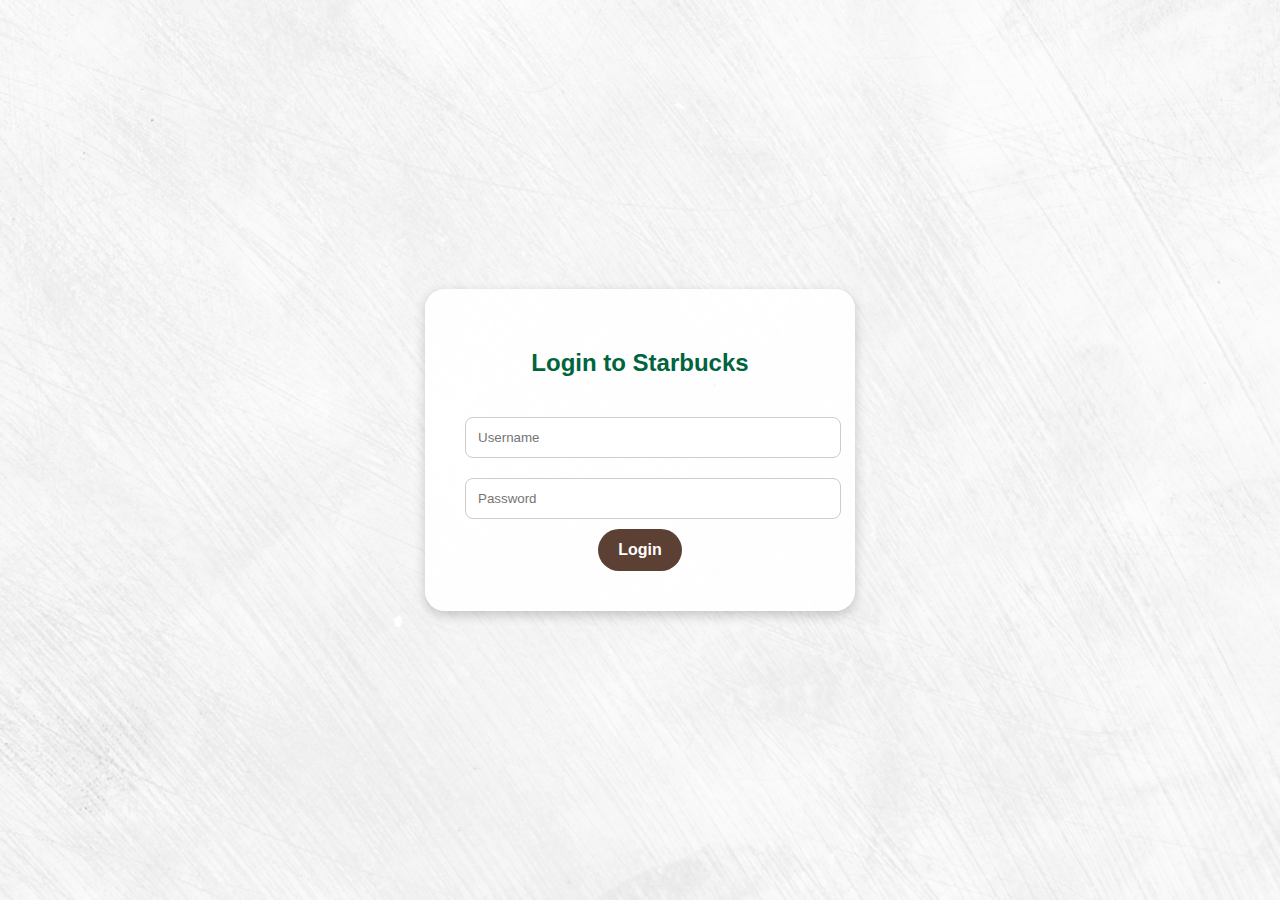
<file: signup.html>
<!DOCTYPE html>
<html>
<head>
  <title>Starbucks Login</title>
  <link rel="stylesheet" type="text/css" href="style.css">
  <script src="script.js"></script>
  <meta name="viewport" content="width=device-width, initial-scale=1.0">


  <style>
    body {
      background-image: url('images/background.png');
      background-size: cover;
      background-repeat: no-repeat;
      background-position: center;
      height: 100vh;
      margin: 0;
      font-family: 'Segoe UI', Tahoma, Geneva, Verdana, sans-serif;
      display: flex;
      justify-content: center;
      align-items: center;
    }

    .login-container {
      background-color: rgba(255, 255, 255, 0.9);
      padding: 40px;
      border-radius: 20px;
      box-shadow: 0 4px 12px rgba(0,0,0,0.2);
      width: 350px;
      text-align: center;
    }

    .login-container h2 {
      color: #00643c;
      margin-bottom: 30px;
    }

    input[type="text"], input[type="password"] {
      width: 100%;
      padding: 12px;
      margin: 10px 0;
      border: 1px solid #ccc;
      border-radius: 8px;
    }

    .login-btn {
      background-color: #5c4033;
      color: white;
      border: none;
      padding: 12px 20px;
      border-radius: 25px;
      cursor: pointer;
      font-size: 16px;
      font-weight: bold;
      transition: background-color 0.3s ease;
    }

    .login-btn:hover {
      background-color: #4a3228;
    }

  @media (max-width: 480px) {
    .login-container {
      margin-top: 30px;  /* Move it closer to top */
    }
  }

  </style>
</head>
<body>

<div class="login-container">
  <h2>Login to Starbucks</h2>
  <form onsubmit="return validateLogin()">
    <input type="text" id="username" placeholder="Username" required><br>
    <input type="password" id="password" placeholder="Password" required><br>
    <button type="submit" class="login-btn">Login</button>
  </form>
</div>

</body>
</html>
</file>
<file: style.css>
/*NAVIGATION BAR STYLES */

/* Style the entire unordered list (navbar container) */
ul {
  list-style-type: none;
  margin: 1px;
  padding: 0;
  overflow: hidden;
  background-color: #ede6db;
  border-radius: 20px;
}

/* Navbar main container */
.navbar {
  display: flex;
  justify-content: space-between; /* Push left and right items apart */
  align-items: center;
  background-color: #ede6db;
  border-radius: 0 0 20px 20px;
  padding: 0;
  margin: 0;
}

/* Left and right side navigation items */
.nav-left,
.nav-right {
  list-style-type: none;
  display: flex;
  align-items: center;
  margin: 0;
  padding: 0;
}

/* No floating list items */
li {
  float: none;
}

/* Style all the links inside the navbar */
li a {
  font-family: 'Segoe UI', Tahoma, Geneva, Verdana, sans-serif;
  font-weight: 700;
  color: #2e2e2e;
  letter-spacing: 0.5px;
  display: block;
  text-align: center;
  padding: 18px 24px;
  text-decoration: none;
  border-radius: 0 0 20px 20px;
  font-size: 19px;
}

/* Add hover effect, but not on active or signup buttons */
li a:hover:not(.active):not(.signup-btn) {
  background-color: #e8dfd0;
}

/* Highlight the active page link */
.active {
  background-color: #a39b89;
}

/* Logo container */
.logo {
  padding: 0 16px;
}

/* Logo image size */
.logo-img {
  height: 50px;
  width: auto;
  display: block;
}

/* Style for the Sign Up button */
.signup-btn {
  font-family: 'Segoe UI', Tahoma, Geneva, Verdana, sans-serif;
  font-weight: 700;
  color: white;
  letter-spacing: 0.5px;
  background-color: #00643c;
  border-radius: 20px;
  padding: 10px 20px;
  margin-right: 10px;
}

/* Hover effect for Sign Up */
.signup-btn:hover {
  background-color: #4a3228;
}


/*  RESPONSIVE DESIGN: HOME PAGE */

/* Tablet view adjustments */
@media (max-width: 1024px) {
  .Home h1 {
    font-size: 38px;
  }
  .Home p {
    font-size: 18px;
  }
  .product-card {
    width: 220px;
  }
}

/* For smaller tablets & phones */
@media (max-width: 768px) {
  .Home {
    padding: 30px;
    height: auto;
  }
  .Home h1 {
    font-size: 32px;
  }
  .Home p {
    font-size: 16px;
  }
  .product-section {
    flex-direction: column;
    align-items: center;
    gap: 25px;
    padding: 30px 15px;
  }
  .product-card {
    width: 90%;
    max-width: 320px;
  }
}

/* Mobile-specific tweaks */
@media (max-width: 480px) {
  .Home h1 {
    font-size: 26px;
  }
  .Home p {
    font-size: 14px;
  }
  .product-card h3 {
    font-size: 18px;
  }
  .product-card p {
    font-size: 12px;
  }
  .product-btn {
    padding: 8px 18px;
    font-size: 13px;
  }
}


/*  ABOUT PAGE*/

/* General tablet scaling */
@media (max-width: 1024px) {
  .about-content h2 {
    font-size: 40px;
  }
  .about-content p {
    font-size: 18px;
  }
  .about-btn {
    font-size: 14px;
  }
  .about-section {
    flex-direction: column;
    padding: 40px 20px;
    height: auto;
    text-align: center;
  }
  .about-content {
    padding: 20px;
  }
  .mission-content h2 {
    font-size: 32px;
  }
  .mission-content p {
    font-size: 18px;
  }
  .location-content h2 {
    font-size: 30px;
  }
  .location-content p {
    font-size: 16px;
  }
}

/* Tablet adjustments */
@media (max-width: 768px) {
  .about-content h2 {
    font-size: 32px;
  }
  .about-content p {
    font-size: 16px;
  }
  .about-btn {
    font-size: 13px;
    padding: 10px 20px;
  }
  .mission-section {
    padding: 60px 20px;
  }
  .gallery-container img {
    width: 45%;
    height: auto;
  }
}

/* Phone view tweaks */
@media (max-width: 480px) {
  .about-content h2 {
    font-size: 26px;
  }
  .about-content p {
    font-size: 15px;
  }
  .mission-content h2 {
    font-size: 24px;
  }
  .mission-content p {
    font-size: 14px;
  }
  .location-content h2 {
    font-size: 22px;
  }
  .location-content p {
    font-size: 14px;
  }
  .gallery-container img {
    width: 90%;
  }
  .about-btn {
    font-size: 12px;
    padding: 8px 18px;
  }
}


/*  MENU PAGE  */

@media (max-width: 1024px) {
  .menu-section h2 {
    font-size: 38px;
  }
  .menu-category h3 {
    font-size: 28px;
  }
  .menu-item {
    width: 220px;
  }
}

@media (max-width: 768px) {
  .menu-section {
    padding: 40px 15px;
  }
  .menu-section h2 {
    font-size: 32px;
  }
  .menu-category h3 {
    font-size: 24px;
  }
  .menu-item {
    width: 100%;
    max-width: 300px;
  }
  .menu-item h4 {
    font-size: 18px;
  }
  .menu-item p {
    font-size: 13px;
  }
}

@media (max-width: 480px) {
  .menu-section h2 {
    font-size: 26px;
  }
  .menu-category h3 {
    font-size: 20px;
  }
  .menu-item h4 {
    font-size: 16px;
  }
  .menu-item p {
    font-size: 12px;
  }
  .menu-item img {
    height: 160px;
  }
}


/*  SIGN UP PAGE */

@media (max-width: 768px) {
  .login-container {
    width: 90%;
    padding: 30px;
  }
  .login-container h2 {
    font-size: 24px;
  }
  .login-btn {
    padding: 10px 18px;
    font-size: 15px;
  }
  input[type="text"],
  input[type="password"] {
    padding: 10px;
  }
}

@media (max-width: 480px) {
  .login-container {
    width: 95%;
    padding: 25px;
  }
  .login-container h2 {
    font-size: 22px;
  }
  .login-btn {
    font-size: 14px;
    padding: 8px 16px;
  }
  input[type="text"],
  input[type="password"] {
    font-size: 14px;
  }
}


/* CORNER IMAGE ADJUSTMENTS */

@media (max-width: 768px) {
  .corner-img {
    width: 90%;
    max-width: 360px;
    height: auto;
    display: block;
    margin: 20px auto 0 auto;
  }
}

@media (max-width: 480px) {
  .corner-img {
    width: 100%;
    max-width: 300px;
    height: auto;
    display: block;
    margin: 20px auto 0 auto;
  }
}


/*  ADDITIONAL ABOUT PAGE LAYOUT TWEAKS */

@media (max-width: 768px) {
  .about-section {
    display: flex;
    flex-direction: column;
    align-items: center;
    padding: 30px 15px;
    gap: 20px;
    text-align: center;
  }
  .about-content {
    width: 100%;
    padding: 0 10px;
  }
  .corner-img {
    order: -1; /* Show image above text */
    width: 100%;
    max-width: 320px;
    height: auto;
    display: block;
    margin: 0 auto 20px auto;
  }
  .mission-section,
  .location-section {
    padding: 40px 15px;
    text-align: center;
  }
}

@media (max-width: 480px) {
  .about-section {
    padding: 20px 10px;
    gap: 15px;
  }
  .about-content h2 {
    margin-top: 10px;
  }
  .corner-img {
    max-width: 280px;
    margin: 0 auto 15px auto;
  }
  .mission-content,
  .location-content {
    padding: 0 10px;
  }
}


/*  PRODUCT SECTION + GALLERY FIXES */

@media (max-width: 768px) {
  .product-section {
    flex-wrap: wrap;
    justify-content: center;
  }
  .product-card {
    width: 90%;
    max-width: 280px;
    margin: 10px 0;
  }
}

@media (max-width: 768px) {
  .gallery-container {
    display: flex;
    flex-wrap: wrap;
    justify-content: center;
    gap: 10px;
  }
  .gallery-container img {
    width: 45%;
    max-width: 200px;
    height: auto;
  }
}

@media (max-width: 480px) {
  .gallery-container img {
    width: 90%;
    max-width: 300px;
  }
}


/* MENU ITEM GRID  */

@media (max-width: 768px) {
  .menu-category {
    display: flex;
    flex-wrap: wrap;
    justify-content: center;
    gap: 15px;
  }
  .menu-item {
    width: 45%;
    max-width: 220px;
  }
}

@media (max-width: 480px) {
  .menu-item {
    width: 100%;
    max-width: 300px;
  }
}
</file>
